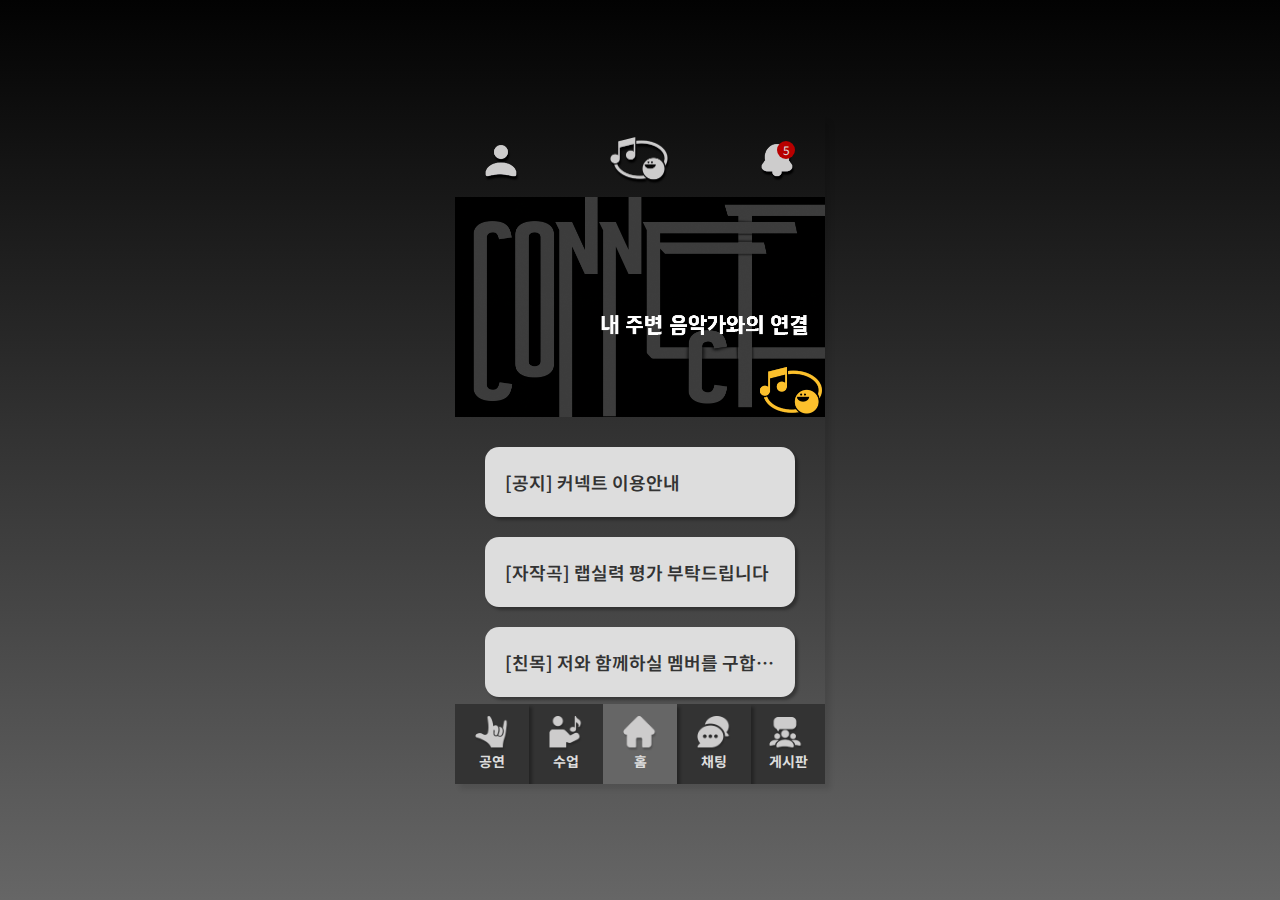
<file: index.html>
<!DOCTYPE html>
<html lang="en">
<head>
    <meta charset="UTF-8">
    <meta http-equiv="X-UA-Compatible" content="IE=edge">
    <meta name="viewport" content="width=device-width, initial-scale=1.0">
    <title>CONNECT APP</title>
    <link rel="stylesheet" href="css/reset.css">
    <link rel="stylesheet" href="css/header.css">
    <link rel="stylesheet" href="css/mobile.css">
    <link rel="stylesheet" href="css/default.css">
</head>
<body>
    
    <div class="wrap">
        <header>
            <div class="hwrap">
                 <button class="btnLogIn">
                     <img src="images/icon_mem.png" alt="로그인 버튼">
                 </button>
                 <h1><a href="#">
                     <img src="images/logo.png" alt="로고 커넥트">
                 </a></h1>
                 <button class="btnAlarm">
                     <img src="images/icon_bell.png" alt="알림창 버튼">
                     <span class="alarmNum"></span>
                 </button>
             </div>
             
                <div class="gnb">
                    <li><a href="#">
                        <img src="images/icon.png" alt="공연">
                        <h4>공연</h4>
                    </a></li>
                    <li><a href="#">
                        <img src="images/icon4.png" alt="수업">
                        <h4>수업</h4>
                    </a></li>
                    <li><a href="#">
                        <img src="images/icon3.png" alt="홈">
                        <h4>홈</h4>
                    </a></li>
                    <li><a href="#">
                        <img src="images/icon2.png" alt="채팅">
                        <h4>채팅</h4>
                    </a></li>
                    <li><a href="#">
                        <img src="images/icon1.png" alt="게시판">
                        <h4>게시판</h4>
                    </a></li>
                </div>
             
             <nav>
                 <ul class="alarm" id="alarm"><h3>알림</h3></ul>
             
                 <button class="close">닫기</button>
             </nav>
     
             <div class="logIn">
                 <h1><img src="images/logo.png" alt="로고 커넥트"></h1>
                 <div class="lwrap">
                     <input type="text" placeholder="아이디" alt="아이디 입력창"> <br>
                     <input type="password" placeholder="비밀번호" alt="비밀번호 입력창">
                     </div>
                 <div class="btnwrap">
                     <button class="signIn">회원가입</button>
                     <button class="ok">로그인</button>
                 </div>
                 <button class="close">닫기</button>
             </div>
             <!-- logIn -->
         </header>
     
         <div class="home active">
             <div class="bn">
                 <div class="pic">
                     <a href="#"></a>
                 </div>
             </div>
             <div class="articles" id="articles"></div>
             <!-- articles -->
         </div>
         <!-- home -->
     
         <div class="chat" id="chat"></div>
         <!-- chat -->
     
         <div class="busk busking">
             <div class="srch">
                 <form>
                 <input type="text" placeholder="원하는 조건을 검색해보세요.">
                 <button class="ok">확인</button>
                 </form>
             </div>
             <div class="keyword">
                 <div class="rough">
                     <button>버스킹</button>
                     <button>행사</button>
                     <button>돌잔치</button>
                     <button>생일</button>
                     <button>축가</button>
                 </div>
                 <!-- rough -->
                 <div class="detail">
                     <h4>세부 사항 선택</h4>
                     <div class="btn">
                         <button>장르</button>
                         <button>지역</button>
                         <button>경력</button>
                         <button>기타</button>
                     </div><!-- btn -->
                     <div class="swrap">
                         <div class="select select1"></div>
                         <div class="select select2"></div>
                         <div class="select select3"></div>
                         <div class="select select4"></div>
                     </div><!-- select -->
                 </div>
                 <!-- detail -->
                 <div class="selected"></div><!-- selected -->
                 <button class="reset">초기화</button><!-- reset -->
                 <div class="prof prof1"></div><!-- prof -->
             </div><!-- keyword -->
         </div>
         <!-- busking -->
     
     
         <div class="class busking">
             <div class="srch">
                 <form>
                 <input type="text" placeholder="원하는 조건을 검색해보세요.">
                 <button class="ok">확인</button>
                 </form>
             </div>
             <div class="keyword">
                 <div class="rough">
                     <button>원데이</button>
                     <button>기초</button>
                     <button>중급</button>
                     <button>심화</button>
                     <!-- <button></button> -->
                 </div>
                 <!-- rough -->
                 <div class="detail">
                     <h4>세부 사항 선택</h4>
                     <div class="btn">
                         <button>장르</button>
                         <button>지역</button>
                         <button>경력</button>
                         <button>기타</button>
                     </div><!-- btn -->
                     <div class="swrap">
                         <div class="select select1"></div>
                         <div class="select select2"></div>
                         <div class="select select3"></div>
                         <div class="select select4"></div>
                     </div><!-- select -->
                 </div>
                 <!-- detail -->
                 <div class="selected"></div><!-- selected -->
                 <button class="reset">초기화</button><!-- reset -->
                 <div class="prof prof2"></div><!-- prof -->
             </div><!-- keyword -->
         </div>
         <!-- class -->
     
         <div class="commu">
             <h5>서비스 준비중입니다.</h5>
             <h5>테스트용 문구</h5>
         </div>

    </div>
    <!-- wrap -->

    <script src="js/jquery-3.6.0.min.js"></script>
    <script src="js/content.js"></script>
    <script src="js/selected.js"></script>
    <script src="js/main.js"></script>

</body>
</file>
<file: css/header.css>
/* header */

header{
    height: 80px;
    width: 100%;
}

.hwrap{
    display: flex;
    justify-content: space-between;
    padding: 20px 30px;
}

.hwrap h1 img{
    width: 60px;
}

.hwrap img{
    width: 34px;
    height: auto
}


.hwrap button:active{
    transform: translate(2px, 2px);
    transition: all 0.4s;
}

.btnAlarm{
    display: block;
    position: relative;
}
.btnAlarm span{
    display: block;
    width: 18px;
    height: 18px;
    font-size: 12px;
    border-radius: 50%;
    background-color: #b80000;
    color: #ddd;
    position: absolute;
    top: 4px;
    right: 0;

}

.gnb{
    height: 80px;
    width: 100%;
    font-size: 14px;
    text-align: center;
    display: flex;
    justify-content: center;
    position: fixed;
    bottom: 0;
    left: 0;
    color: #ddd;
    font-weight: 500;
    background-color: #333;
    z-index: 9999;
}

.gnb li{
    width: 20%;
    box-shadow: 3px 3px 3px rgba(0,0,0,0.3);
    display: flex;
    align-items: center;
    justify-content: center;
}

.gnb li.active{
    background-color: #666;
}

.gnb li img{
    width: 34px;
    display: flex;
    align-items: center;
}

/* nav */

nav{
    width: 100%;
    height: 100vh;
    position: relative;
    background-color: #111;
    position: fixed;
    top: 0;
    right: -100%;
    z-index: 9999;
    transition: all 1s;
}

nav .alarm{
    padding: 30px;
    font-size: 16px;
    margin-top: 12px;
    color: #222;
    
}
nav .alarm h3{
    color: #ddd;
    margin-bottom: 16px;
    font-size: 24px;
}

nav .alarm li{
    padding: 12px 30px;
    background-color: #999;
    border-radius: 10px;
    margin-bottom: 10px;
    position: relative;
}

.alarmX{
    font-size: 30px;
    width: 50px;
    height: 100%;
    position: absolute;
    right: 0;
    top: 0;
}

.alarmX span{
    display: block;
    width: 20px;
    height: 3px;
    background-color: #333;
    border-radius: 30px;
    position: absolute;
    left: 18px;
    top: 23px;
}

.alarmX span:nth-child(1){
    transform: rotate(45deg);
}
.alarmX span:nth-child(2){
    transform: rotate(-45deg);
}

nav .close{
    color: #333;
    background-color: #ddd;
    width: 70px;
    height: 30px;
    font-size: 16px;
    border-radius: 30px;
    font-weight: 600;
    position: absolute;
    right: 30px;    
    bottom: 30px;
    transition: all 1s;
}

nav .close:active{
    transition: all 0.1s;
    transform: translate(2px, 2px);
}

nav .alarmX:active span{ 
    background-color: #ddd;
    transition: all 0.2s;
}

/* div logIn */

.logIn{
    width: 100%;
    height: 100vh;
    background-color: #111;
    position: fixed;
    top: 0;
    left: -100%;
    z-index: 9999;
    transition: all 1s;
    display: flex;
    justify-content: center;
    flex-direction: column;
}


.logIn h1{
    text-align: center;
    margin-bottom: 12px;
}

.logIn h1 img{
    width: 80px;
    text-align: center;

}
.lwrap{
    text-align: center;
}

.lwrap input{
    padding: 4px 10px;
    margin-bottom: 6px;
    color: #333;
    font-size: 16px;
    width: calc(100% - 180px);
    border-radius: 6px;
    border: 0;

    outline-style: none;  /* 포커스시 발생하는 효과 제거를 원한다면 */
    -webkit-appearance: none;  /* 브라우저별 기본 스타일링 제거 */
    -moz-appearance: none;
    appearance: none;
}

.logIn .close{
    color: #333;
    background-color: #ddd;
    width: 70px;
    height: 30px;
    font-size: 16px;
    border-radius: 30px;
    font-weight: 600;
    position: absolute;
    right: 30px;    
    bottom: 30px;
    transition: all 1s;
}

.logIn .close:active{
    transition: all 0.1s;
    transform: translate(2px, 2px);
}


.btnwrap{
    width: calc(100% - 180px);
    display: flex;
    justify-content: space-between;    
    margin: 0 auto;
}

.btnwrap button{
    font-size: 16px;
    width: 100px;
    padding: 3px;
    background-color: #aaa;
    color: #333;
    border-radius: 20px;
    font-weight: 500;
    margin: 4px 10px;
}

.btnwrap button:active{
    background-color: #666;
    color: #fff;
}
</file>
<file: css/mobile.css>
/* bn */
.bn{
    background-color: transparent;
    background-image: url(../images/bn.png);
    background-size: cover;
    background-position: center;
    background-repeat: no-repeat;
    height: 220px;
    width: 100%;
}


/* main */

.home{
    width: 100%;
    position: fixed;
    top: 1000px;
    left: 0;
    transition: all 1s;
}

.home.active{
    top: 80px;
}

.articles{
    padding-top: 30px;
    height: 1000px;
    overflow-y: scroll;
}

.articles .box{
    margin-right: auto;
    margin-left: auto;
    width: calc(100% - 60px);
    height: 70px;
    background-color: #ddd;
    box-shadow: 3px 3px 3px rgba(0,0,0,0.3);
    margin-bottom: 20px;
    border-radius: 14px;
}
.articles .box:last-child{
    margin-bottom: 1000px;
}
.articles .box:active{
    transition: all 0.1s;
    transform: translate(2px, 2px);
}

.articles .box h3{
    color: #333;    
    font-weight: 600;
    text-align: left;
    line-height: 70px;
    padding: 0 20px;
    font-size: 18px;
    box-sizing: border-box;
    white-space:nowrap;
    overflow: hidden;
    text-overflow: ellipsis;
}


/* chat */

.chat{
    height: 1000px;
    width: 100%;
    overflow-y: scroll;
    position: fixed;
    top: 1000px;
    right: 0;
    transition: all 1s;
}

.chat.active{
    top: 80px;
}


.chat .box{
    background-color: #ccc;
    border-bottom: 1px solid #666;
    color: #333;
    position: relative;
    height: 80px;
}
.chat .box:last-child{
    margin-bottom: 500px;

}

.chat .box a{
    display: flex;
    align-items: center;

}

.chat .pic{
    background-color: #aaa;
    border-radius: 50%;
    height: 60px;
    width: 60px;
    background-position: center;
    background-size: cover;
    background-repeat: no-repeat;
    margin: 10px;
}

.chat .pic1{background-image: url(../images/chat1.png);}
.chat .pic2{background-image: url(../images/chat2.png);}
.chat .pic3{background-image: url(../images/chat3.png);}
.chat .pic4{background-image: url(../images/chat4.png);}
.chat .pic5{background-image: url(../images/chat5.png);}
.chat .pic6{background-image: url(../images/chat6.png);}


.chat .txt{
    display: flex;
    justify-content: space-between;
    flex-direction: column;
    height: 80px;
    padding: 12px 10px;
    box-sizing: border-box;
}
.chat .txt h3{
    margin: 0;
    vertical-align: top;
    font-size: 18px;
    line-height: 20px;
}

.chat .txt p{
    color: #999;
    font-size: 14px;
    
}
.chat span{
    font-size: 14px;
    color: #666;
    position: absolute;
    top: 0;
    right: 0;
    padding: 10px;

}

/* busking */

.busking{
    height: 1000px;
    width: 100%;
    overflow-y: scroll;
    position: fixed;
    top: 1000px;
    left: 0;
    transition: all 1s;
    background-color: #666;
}

.busk.active{
    top: 80px;
}

.class.active{
    top: 80px;
}

.busking .srch{
    padding: 0 30px;
    margin-top: 48px;
    margin-bottom: 12px;
}
.busking .srch form{
    display: flex;
    justify-content: center;
    align-items: center;
}

.busking .srch input{
    padding: 4px 10px;
    margin-bottom: 6px;
    color: #333;
    font-size: 16px;
    width: 200px;
    border-radius: 6px;
    border: 0;
    background-color: #ddd;
    outline-style: none;
    -webkit-appearance: none;
    -moz-appearance: none;
    appearance: none;
}

.busking .ok{
    color: #fff;
    background-color: #333;
    font-size: 16px;
    display: block;    
    margin: 0;
    padding: 0 12px;
    height: 30px;
    border-radius: 30px;
    margin-left: 12px;
}
.busking .ok:active{
    background-color: #444;
}

.busking .rough{
    display: flex;
    justify-content: center;
}

.busking .rough button{
    background-color: #ddd;
    color: #333;
    padding: 4px 10px;
    border-radius: 30px;
    margin: 0 4px;
    font-size: 16px;
    font-weight: 500;
}
.busking .rough button.active{
    background-color: #333;
    color: #ddd;
}


.busking .detail{
    width: 300px;
    margin: 0 auto;

}
.busking .detail h4{
    text-align: center;
    color: #eee;
    font-weight: 500;
    font-size: 18px;
    margin-top: 12px;
}

.busking .detail .btn{
    display: flex;
}
.busking .detail .btn button.active{
    background-color: #333;
    color: #ddd;
}

.busking .detail .btn button{
    display: block;
    background-color: #aaa;
    color: #333;
    padding: 4px 10px;
    padding-bottom: 12px;
    border-radius: 5px;
    font-weight: 500; 
    box-sizing: border-box;
    margin-bottom: -12px;
    margin-top: 12px;
    font-size: 16px;
    width: calc(100% / 4);
    border-right: 1px solid #333;
}

/* select */


.busking .swrap{
    height: 200px;
    width: 100%;
    border-radius: 6px;
    position: relative;
    overflow: hidden;
    z-index: 10;
}


.busking .select{
    width: 100%;
    height: 100%;
    background-color: #eee;
    font-size: 16px;
    padding: 12px;
    box-sizing: border-box;
    display: none;
}

.busking .select1,.select2, .select3, .select4{
    position: absolute;
    top: 0;
    left: 0;
}

.busking .swrap div.active{
    display: block;
}


.busking .select button{
    border: 1px solid #777;
    color: #777;
    padding: 4px 10px;
    border-radius: 30px;
    font-weight: 500;
    box-sizing: border-box;
    margin-right: 8px;
    margin-bottom: 8px;
    font-size: 14px;
}

.busking .select button.active{
    background-color: #777;
    color: #eee;
}

.selected{
    height: 200px;
    width: 300px;
    background-color: #eee;
    border-radius: 6px;
    padding: 12px;
    box-sizing: border-box;
    margin: 24px auto;
    overflow-y: scroll;
}

.selected button{
    border: 1px solid #777;
    color: #777;
    padding: 4px 10px;
    border-radius: 30px;
    font-size: 14px;
    font-weight: 500;
    box-sizing: border-box;
    margin-right: 8px;
    margin-bottom: 8px;
}

.busking .reset{
    color: #fff;
    background-color: #333;
    font-size: 20px;
    display: block;    
    margin: 0 auto;
    padding: 4px 20px;
    border-radius: 30px;
    margin-bottom: 24px;

}

/*  busking prof */

.prof .item{
    width: calc(100% - 60px);
    background-color: #aaa;
    margin: 0 auto;
    border-radius: 10px;   
    padding: 20px;
    box-sizing: border-box;
    margin-bottom: 24px;
}

.prof .item:last-child{
    margin-bottom: 500px;
}

.prof .bwrap{
    display: flex;
    justify-content: space-between;
}


.prof .pic{
    width: 60px;
    height: 60px;
    border-radius: 50%;
    background-color: #333;
    margin-right: 10px;
}
.prof .txt{
    width: calc(100% - 80px);
    height: 70px;
    display:-webkit-box; 
    word-wrap: break-word; 
    -webkit-line-clamp: 3; 
    -webkit-box-orient: vertical; 
    overflow: hidden; 
    text-overflow: ellipsis;
}

.prof h4{
    font-size: 18px;
    font-size: #111;
    font-weight: 600;
}
.prof .txt p{
    color: #333;
    font-size: 14px;
}

.prof .play{
    margin: 0 auto;
}

.prof .detail{
    width: 100%;
    margin-top: 6px;
    margin-bottom: 12px;
}

.prof .detail span{
    color: #111;
    font-weight: 500;
    font-size: 16px;
    margin-right: 8px;
    white-space: nowrap;
}

.prof .detail span::before{
    content: '#';
}

/* .prof .song{
    border: 2px solid #fff;
    width: 100%;
    height: 40px;
    border-radius: 50px;
    display: flex;
    align-items: center;
}


.prof .song button{
    background-color: #fff;
    width: 30px;
    height: 30px;
    border-radius: 50%;
    margin-left: 10px;
}       */

.prof audio{
    width: 100%;     
} 

/* commu */


.commu{
    height: 1000px;
    width: 100%;
    overflow-y: scroll;
    position: fixed;
    top: 1000px;
    left: 0;
    transition: all 1s;
}

.commu.active{
    top: 80px;
}

.commu h5{
    margin-top: 200px;
    width: 100%;
    color: #eee;
    font-size: 24px;
    text-align: center;
    
}

/* scroll bar */

div::-webkit-scrollbar{
    background-color: transparent;
    width: 4px;
}

div::-webkit-scrollbar-thumb{
    background-color: rgba(255,255,255,0.3);
    border-radius: 500px;
}
</file>
<file: css/default.css>
@media all and (min-width:768px){

    body{
        background-color: #fff;
        display: flex;
        justify-content: center;
        align-items: center;
    }
    .wrap{
        width: 370px;
        height: 667px;
        position: relative;
        overflow: hidden;
        box-shadow: 5px 5px 5px rgba(0,0,0,0.1);

    }

    .wrap>div{
        width: 370px;
        height: 667px;
        position: absolute;
        top: 1000px;
        left: 0;
    }
    
/* header */

.gnb{
    width: 370px;
    position: absolute;
    bottom: 0;
    left: 0;
}

/* nav */

nav{
    width: 370px;
    height: 667px;
    z-index: 9999;
    position: absolute;
    top: 0;
    right: -100%;
}

.logIn{
    width: 370px;
    height: 667px;
    position: absolute;
    top: 0;
    left: -100%;
}

}
</file>
